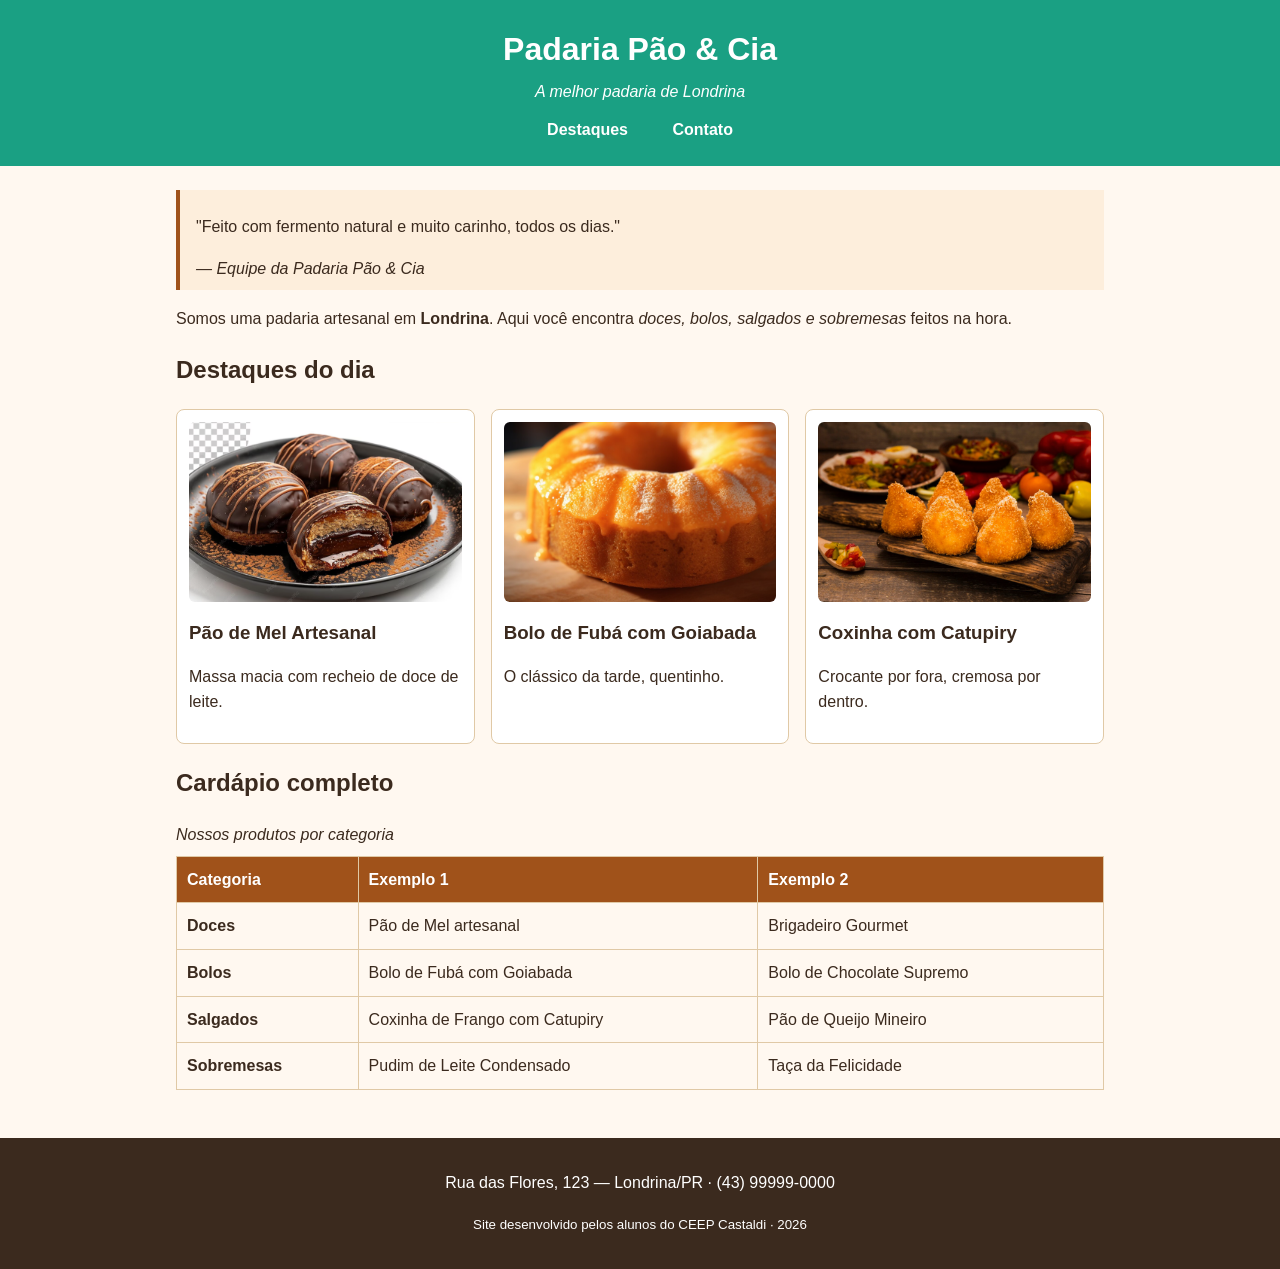
<file: index.html>
<!DOCTYPE html>
<html lang="pt-BR">
<head>
    <meta charset="UTF-8">
    <meta name="viewport" content="width=device-width, initial-scale=1.0">
    <title>Padaria em Londrina</title>
    <link rel="stylesheet" href="style.css">
</head>
<body>

    <!-- CABEÇALHO: identidade + menu de navegação -->
    <header class="cabecalho">
        <h1>Padaria Pão &amp; Cia</h1>
        <p class="subtitulo">A melhor padaria de Londrina</p>
        <nav class="menu">
            <a href="#destaques">Destaques</a>
            <a href="cardapio.html"></a>
            <a href="#contato">Contato</a>
        </nav>
    </header>

    <main>

        <!-- APRESENTAÇÃO: tags de autoria (blockquote, cite, strong, em) -->
        <section class="intro">
            <blockquote>
                <p>"Feito com fermento natural e muito carinho, todos os dias."</p>
                <cite>— Equipe da Padaria Pão &amp; Cia</cite>
            </blockquote>
            <p>Somos uma padaria artesanal em <strong>Londrina</strong>. Aqui você encontra
               <em>doces, bolos, salgados e sobremesas</em> feitos na hora.</p>
        </section>

        <!-- DESTAQUES: cards em Flexbox -->
        <section id="destaques" class="destaques">
            <h2>Destaques do dia</h2>
            <div class="cards">
                <article class="card">
                    <!-- Troque a URL abaixo pelo caminho da sua foto: src="img/pao-de-mel.jpg" -->
                    <img src="Captura de tela_2026-08-06_09-28-22.png" alt="Pão de mel artesanal coberto com chocolate">
                    <h3>Pão de Mel Artesanal</h3>
                    <p>Massa macia com recheio de doce de leite.</p>
                </article>
                <article class="card">
                    <img src="Captura de tela_2026-08-27_09-10-24.png" alt="Fatia de bolo de fubá com goiabada">
                    <h3>Bolo de Fubá com Goiabada</h3>
                    <p>O clássico da tarde, quentinho.</p>
                </article>
                <article class="card">
                    <img src="Captura de tela_2026-08-27_09-11-19.png" alt="Coxinha de frango com catupiry">
                    <h3>Coxinha com Catupiry</h3>
                    <p>Crocante por fora, cremosa por dentro.</p>
                </article>
            </div>
        </section>

        <!-- CARDÁPIO: a tabela original, agora semântica e estilizada -->
        <section id="cardapio" class="cardapio">
            <h2>Cardápio completo</h2>
            <table class="tabela-cardapio">
                <caption>Nossos produtos por categoria</caption>
                <thead>
                    <tr>
                        <th scope="col">Categoria</th>
                        <th scope="col">Exemplo 1</th>
                        <th scope="col">Exemplo 2</th>
                    </tr>
                </thead>
                <tbody>
                    <tr>
                        <td><strong>Doces</strong></td>
                        <td>Pão de Mel artesanal</td>
                        <td>Brigadeiro Gourmet</td>
                    </tr>
                    <tr>
                        <td><strong>Bolos</strong></td>
                        <td>Bolo de Fubá com Goiabada</td>
                        <td>Bolo de Chocolate Supremo</td>
                    </tr>
                    <tr>
                        <td><strong>Salgados</strong></td>
                        <td>Coxinha de Frango com Catupiry</td>
                        <td>Pão de Queijo Mineiro</td>
                    </tr>
                    <tr>
                        <td><strong>Sobremesas</strong></td>
                        <td>Pudim de Leite Condensado</td>
                        <td>Taça da Felicidade</td>
                    </tr>
                </tbody>
            </table>
        </section>

    </main>

    <!-- RODAPÉ -->
    <footer id="contato" class="rodape">
        <p>Rua das Flores, 123 — Londrina/PR · (43) 99999-0000</p>
        <p><small>Site desenvolvido pelos alunos do CEEP Castaldi · 2026</small></p>
    </footer>

</body>
</html>
</file>
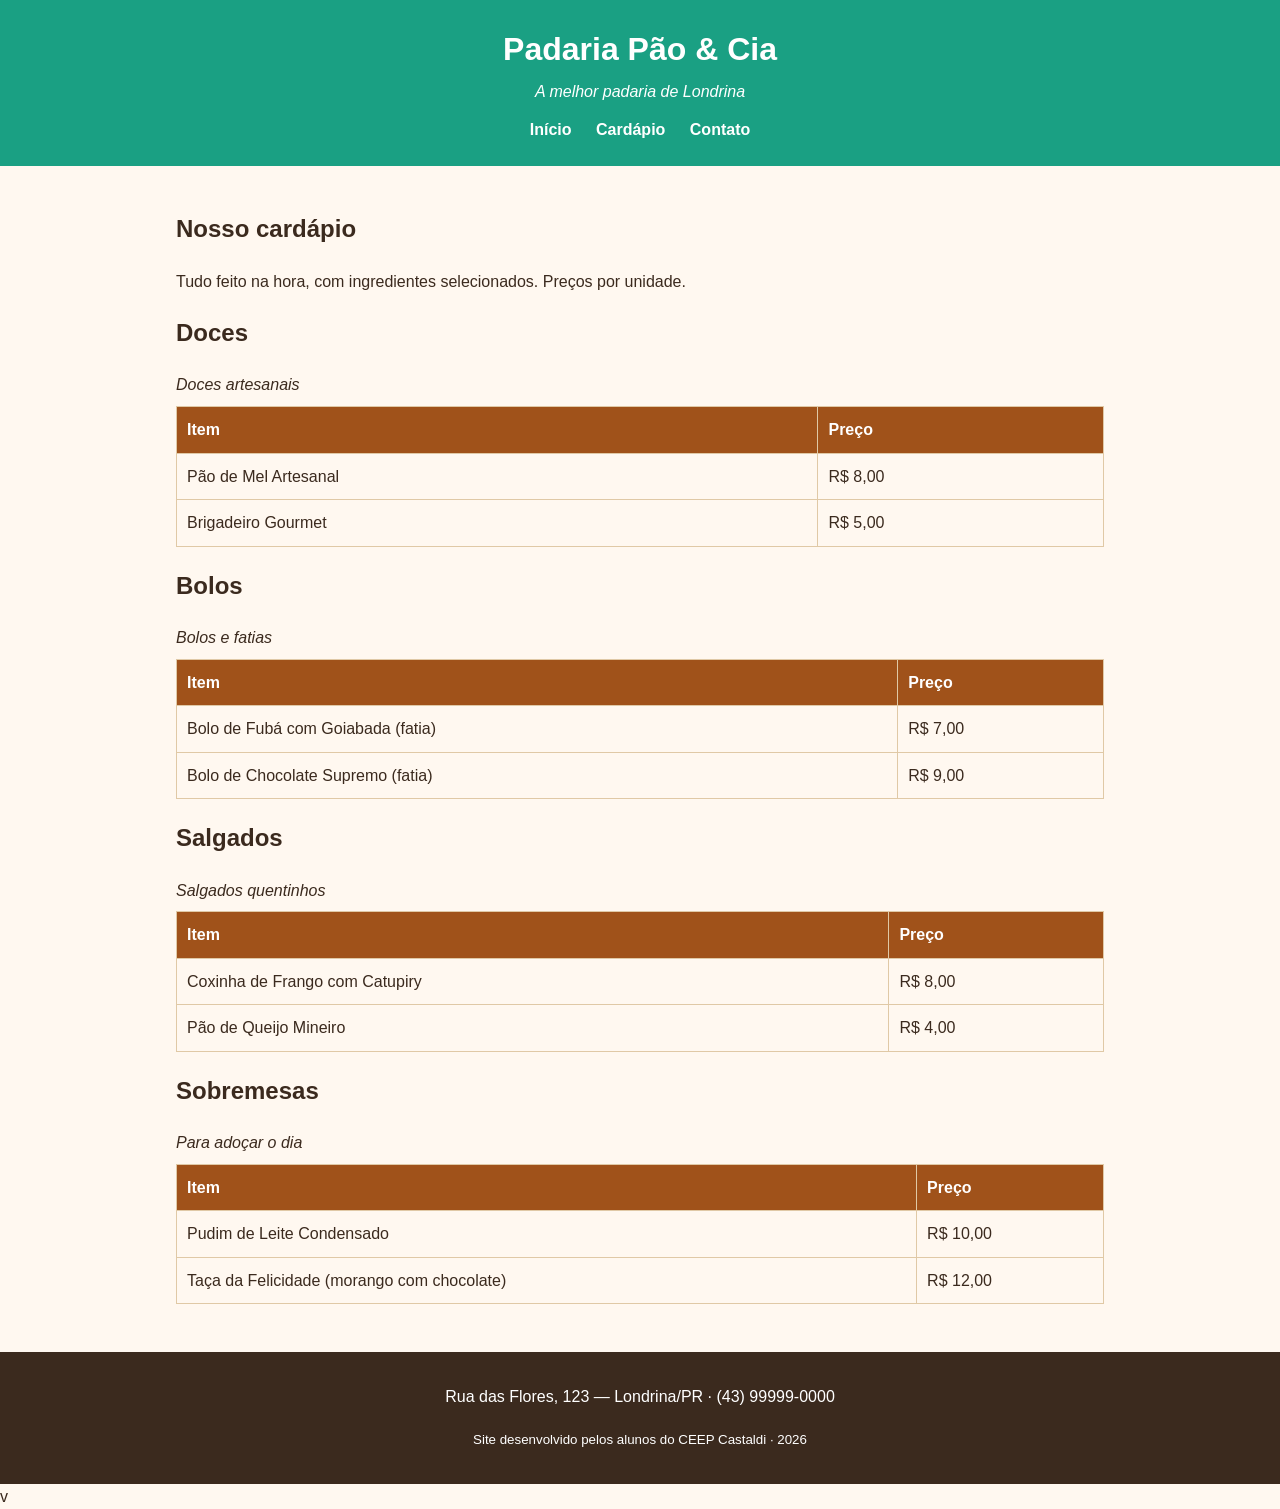
<file: cardapio.html>
<!DOCTYPE html>

<html lang="pt-BR">

<head>

    <meta charset="UTF-8">

        <meta name="viewport" content="width=device-width, initial-scale=1.0">

            <title>Cardápio — Padaria Pão &amp; Cia</title>

                <!-- Mesma folha de estilo do index.html: a página já nasce estilizada -->

                    <link rel="stylesheet" href="style.css">

                    </head>

                    <body>


                        <!-- CABEÇALHO: igual ao do index, com o menu ligando as páginas -->

                            <header class="cabecalho">

                                    <h1>Padaria Pão &amp; Cia</h1>

                                            <p class="subtitulo">A melhor padaria de Londrina</p>

                                                    <nav class="menu">

                                                                <a href="index.html">Início</a>

                                                                            <a href="cardapio.html">Cardápio</a>

                                                                                        <a href="index.html#contato">Contato</a>

                                                                                                </nav>

                                                                                                    </header>


                                                                                                        <main>


                                                                                                                <section class="intro">

                                                                                                                            <h2>Nosso cardápio</h2>

                                                                                                                                        <p>Tudo feito na hora, com ingredientes selecionados. Preços por unidade.</p>

                                                                                                                                                </section>


                                                                                                                                                        <!-- DOCES -->

                                                                                                                                                                <section class="cardapio">

                                                                                                                                                                            <h2>Doces</h2>

                                                                                                                                                                                        <table class="tabela-cardapio">

                                                                                                                                                                                                        <caption>Doces artesanais</caption>

                                                                                                                                                                                                                        <thead>

                                                                                                                                                                                                                                            <tr>

                                                                                                                                                                                                                                                                    <th scope="col">Item</th>

                                                                                                                                                                                                                                                                                            <th scope="col">Preço</th>

                                                                                                                                                                                                                                                                                                                </tr>

                                                                                                                                                                                                                                                                                                                                </thead>

                                                                                                                                                                                                                                                                                                                                                <tbody>

                                                                                                                                                                                                                                                                                                                                                                    <tr><td>Pão de Mel Artesanal</td><td>R$ 8,00</td></tr>

                                                                                                                                                                                                                                                                                                                                                                                        <tr><td>Brigadeiro Gourmet</td><td>R$ 5,00</td></tr>

                                                                                                                                                                                                                                                                                                                                                                                                        </tbody>

                                                                                                                                                                                                                                                                                                                                                                                                                    </table>

                                                                                                                                                                                                                                                                                                                                                                                                                            </section>


                                                                                                                                                                                                                                                                                                                                                                                                                                    <!-- BOLOS -->

                                                                                                                                                                                                                                                                                                                                                                                                                                            <section class="cardapio">

                                                                                                                                                                                                                                                                                                                                                                                                                                                        <h2>Bolos</h2>

                                                                                                                                                                                                                                                                                                                                                                                                                                                                    <table class="tabela-cardapio">

                                                                                                                                                                                                                                                                                                                                                                                                                                                                                    <caption>Bolos e fatias</caption>

                                                                                                                                                                                                                                                                                                                                                                                                                                                                                                    <thead>

                                                                                                                                                                                                                                                                                                                                                                                                                                                                                                                        <tr>

                                                                                                                                                                                                                                                                                                                                                                                                                                                                                                                                                <th scope="col">Item</th>

                                                                                                                                                                                                                                                                                                                                                                                                                                                                                                                                                                        <th scope="col">Preço</th>

                                                                                                                                                                                                                                                                                                                                                                                                                                                                                                                                                                                            </tr>

                                                                                                                                                                                                                                                                                                                                                                                                                                                                                                                                                                                                            </thead>

                                                                                                                                                                                                                                                                                                                                                                                                                                                                                                                                                                                                                            <tbody>

                                                                                                                                                                                                                                                                                                                                                                                                                                                                                                                                                                                                                                                <tr><td>Bolo de Fubá com Goiabada (fatia)</td><td>R$ 7,00</td></tr>

                                                                                                                                                                                                                                                                                                                                                                                                                                                                                                                                                                                                                                                                    <tr><td>Bolo de Chocolate Supremo (fatia)</td><td>R$ 9,00</td></tr>

                                                                                                                                                                                                                                                                                                                                                                                                                                                                                                                                                                                                                                                                                    </tbody>

                                                                                                                                                                                                                                                                                                                                                                                                                                                                                                                                                                                                                                                                                                </table>

                                                                                                                                                                                                                                                                                                                                                                                                                                                                                                                                                                                                                                                                                                        </section>


                                                                                                                                                                                                                                                                                                                                                                                                                                                                                                                                                                                                                                                                                                                <!-- SALGADOS -->

                                                                                                                                                                                                                                                                                                                                                                                                                                                                                                                                                                                                                                                                                                                        <section class="cardapio">

                                                                                                                                                                                                                                                                                                                                                                                                                                                                                                                                                                                                                                                                                                                                    <h2>Salgados</h2>

                                                                                                                                                                                                                                                                                                                                                                                                                                                                                                                                                                                                                                                                                                                                                <table class="tabela-cardapio">

                                                                                                                                                                                                                                                                                                                                                                                                                                                                                                                                                                                                                                                                                                                                                                <caption>Salgados quentinhos</caption>

                                                                                                                                                                                                                                                                                                                                                                                                                                                                                                                                                                                                                                                                                                                                                                                <thead>

                                                                                                                                                                                                                                                                                                                                                                                                                                                                                                                                                                                                                                                                                                                                                                                                    <tr>

                                                                                                                                                                                                                                                                                                                                                                                                                                                                                                                                                                                                                                                                                                                                                                                                                            <th scope="col">Item</th>

                                                                                                                                                                                                                                                                                                                                                                                                                                                                                                                                                                                                                                                                                                                                                                                                                                                    <th scope="col">Preço</th>

                                                                                                                                                                                                                                                                                                                                                                                                                                                                                                                                                                                                                                                                                                                                                                                                                                                                        </tr>

                                                                                                                                                                                                                                                                                                                                                                                                                                                                                                                                                                                                                                                                                                                                                                                                                                                                                        </thead>

                                                                                                                                                                                                                                                                                                                                                                                                                                                                                                                                                                                                                                                                                                                                                                                                                                                                                                        <tbody>

                                                                                                                                                                                                                                                                                                                                                                                                                                                                                                                                                                                                                                                                                                                                                                                                                                                                                                                            <tr><td>Coxinha de Frango com Catupiry</td><td>R$ 8,00</td></tr>

                                                                                                                                                                                                                                                                                                                                                                                                                                                                                                                                                                                                                                                                                                                                                                                                                                                                                                                                                <tr><td>Pão de Queijo Mineiro</td><td>R$ 4,00</td></tr>

                                                                                                                                                                                                                                                                                                                                                                                                                                                                                                                                                                                                                                                                                                                                                                                                                                                                                                                                                                </tbody>

                                                                                                                                                                                                                                                                                                                                                                                                                                                                                                                                                                                                                                                                                                                                                                                                                                                                                                                                                                            </table>

                                                                                                                                                                                                                                                                                                                                                                                                                                                                                                                                                                                                                                                                                                                                                                                                                                                                                                                                                                                    </section>


                                                                                                                                                                                                                                                                                                                                                                                                                                                                                                                                                                                                                                                                                                                                                                                                                                                                                                                                                                                            <!-- SOBREMESAS -->

                                                                                                                                                                                                                                                                                                                                                                                                                                                                                                                                                                                                                                                                                                                                                                                                                                                                                                                                                                                                    <section class="cardapio">

                                                                                                                                                                                                                                                                                                                                                                                                                                                                                                                                                                                                                                                                                                                                                                                                                                                                                                                                                                                                                <h2>Sobremesas</h2>

                                                                                                                                                                                                                                                                                                                                                                                                                                                                                                                                                                                                                                                                                                                                                                                                                                                                                                                                                                                                                            <table class="tabela-cardapio">

                                                                                                                                                                                                                                                                                                                                                                                                                                                                                                                                                                                                                                                                                                                                                                                                                                                                                                                                                                                                                                            <caption>Para adoçar o dia</caption>

                                                                                                                                                                                                                                                                                                                                                                                                                                                                                                                                                                                                                                                                                                                                                                                                                                                                                                                                                                                                                                                            <thead>

                                                                                                                                                                                                                                                                                                                                                                                                                                                                                                                                                                                                                                                                                                                                                                                                                                                                                                                                                                                                                                                                                <tr>

                                                                                                                                                                                                                                                                                                                                                                                                                                                                                                                                                                                                                                                                                                                                                                                                                                                                                                                                                                                                                                                                                                        <th scope="col">Item</th>

                                                                                                                                                                                                                                                                                                                                                                                                                                                                                                                                                                                                                                                                                                                                                                                                                                                                                                                                                                                                                                                                                                                                <th scope="col">Preço</th>

                                                                                                                                                                                                                                                                                                                                                                                                                                                                                                                                                                                                                                                                                                                                                                                                                                                                                                                                                                                                                                                                                                                                                    </tr>

                                                                                                                                                                                                                                                                                                                                                                                                                                                                                                                                                                                                                                                                                                                                                                                                                                                                                                                                                                                                                                                                                                                                                                    </thead>

                                                                                                                                                                                                                                                                                                                                                                                                                                                                                                                                                                                                                                                                                                                                                                                                                                                                                                                                                                                                                                                                                                                                                                                    <tbody>

                                                                                                                                                                                                                                                                                                                                                                                                                                                                                                                                                                                                                                                                                                                                                                                                                                                                                                                                                                                                                                                                                                                                                                                                        <tr><td>Pudim de Leite Condensado</td><td>R$ 10,00</td></tr>

                                                                                                                                                                                                                                                                                                                                                                                                                                                                                                                                                                                                                                                                                                                                                                                                                                                                                                                                                                                                                                                                                                                                                                                                                            <tr><td>Taça da Felicidade (morango com chocolate)</td><td>R$ 12,00</td></tr>

                                                                                                                                                                                                                                                                                                                                                                                                                                                                                                                                                                                                                                                                                                                                                                                                                                                                                                                                                                                                                                                                                                                                                                                                                                            </tbody>

                                                                                                                                                                                                                                                                                                                                                                                                                                                                                                                                                                                                                                                                                                                                                                                                                                                                                                                                                                                                                                                                                                                                                                                                                                                        </table>

                                                                                                                                                                                                                                                                                                                                                                                                                                                                                                                                                                                                                                                                                                                                                                                                                                                                                                                                                                                                                                                                                                                                                                                                                                                                </section>


                                                                                                                                                                                                                                                                                                                                                                                                                                                                                                                                                                                                                                                                                                                                                                                                                                                                                                                                                                                                                                                                                                                                                                                                                                                                    </main>


                                                                                                                                                                                                                                                                                                                                                                                                                                                                                                                                                                                                                                                                                                                                                                                                                                                                                                                                                                                                                                                                                                                                                                                                                                                                        <footer class="rodape">

                                                                                                                                                                                                                                                                                                                                                                                                                                                                                                                                                                                                                                                                                                                                                                                                                                                                                                                                                                                                                                                                                                                                                                                                                                                                                <p>Rua das Flores, 123 — Londrina/PR · (43) 99999-0000</p>

                                                                                                                                                                                                                                                                                                                                                                                                                                                                                                                                                                                                                                                                                                                                                                                                                                                                                                                                                                                                                                                                                                                                                                                                                                                                                        <p><small>Site desenvolvido pelos alunos do CEEP Castaldi · 2026</small></p>

                                                                                                                                                                                                                                                                                                                                                                                                                                                                                                                                                                                                                                                                                                                                                                                                                                                                                                                                                                                                                                                                                                                                                                                                                                                                                            </footer>


                                                                                                                                                                                                                                                                                                                                                                                                                                                                                                                                                                                                                                                                                                                                                                                                                                                                                                                                                                                                                                                                                                                                                                                                                                                                                            </body>

                                                                                                                                                                                                                                                                                                                                                                                                                                                                                                                                                                                                                                                                                                                                                                                                                                                                                                                                                                                                                                                                                                                                                                                                                                                                                            </html>v
</file>
<file: style.css>
/* =========================================================
   PADARIA PÃO & CIA — CSS do Encontro 1
   Paleta com contraste aprovado no padrão WCAG AA
   ========================================================= */

/* box-sizing: a largura já inclui padding e borda (Box Model) */
* {
    box-sizing: border-box;
}

body {
    font-family: Arial, Helvetica, sans-serif;
    line-height: 1.6;
    margin: 0;
    color: #3B2A1E;             /* marrom escuro (texto) */
    background-color: #FFF8F0;  /* creme (fundo) */
}

/* ===== Cabeçalho ===== */
.cabecalho {
    background-color: #1aa083;  /* âmbar escuro — texto branco tem contraste AA */
    color: #FFFFFF;
    text-align: center;
    padding: 24px 16px;
}

.cabecalho h1 {
    margin: 0;
}

.subtitulo {
    margin: 4px 0 12px;
    font-style: italic;
}

.menu a {
    color: #FFFFFF;
    text-decoration: none;
    margin: 0 10px;
    font-weight: bold;
}

.menu a:hover {
    text-decoration: underline;
}

/* ===== Área central ===== */
main {
    max-width: 960px;
    margin: 0 auto;    /* centraliza a página */
    padding: 24px 16px;
}

blockquote {
    border-left: 4px solid #A0521A;
    margin: 0 0 16px;
    padding: 8px 16px;
    background-color: #FDEEDC;
}

/* ===== Cards de destaque (Flexbox) ===== */
.cards {
    display: flex;         /* coloca os cards lado a lado */
    flex-wrap: wrap;       /* quebra a linha em telas menores */
    gap: 16px;             /* espaço entre os cards */
}

.card {
    flex: 1 1 250px;       /* cresce, encolhe, largura base 250px */
    border: 1px solid #E0C9A6;
    border-radius: 8px;
    padding: 12px;
    background-color: #FFFFFF;
}

.card img {
    width: 100%;
    height: 180px;
    object-fit: cover;     /* recorta a imagem sem deformar */
    border-radius: 6px;
}

.card h3 {
    margin: 8px 0 4px;
}

/* ===== Tabela do cardápio ===== */
.tabela-cardapio {
    width: 100%;
    border-collapse: collapse;   /* junta as bordas das células */
    margin-top: 8px;
}

.tabela-cardapio caption {
    text-align: left;
    font-style: italic;
    margin-bottom: 8px;
}

.tabela-cardapio th,
.tabela-cardapio td {
    border: 1px solid #E0C9A6;
    padding: 10px;
    text-align: left;
}

.tabela-cardapio thead {
    background-color: #A0521A;
    color: #FFFFFF;
}

/* ===== Rodapé ===== */
.rodape {
    background-color: #3B2A1E;
    color: #FFFFFF;
    text-align: center;
    padding: 16px;
    margin-top: 24px;
}
</file>
